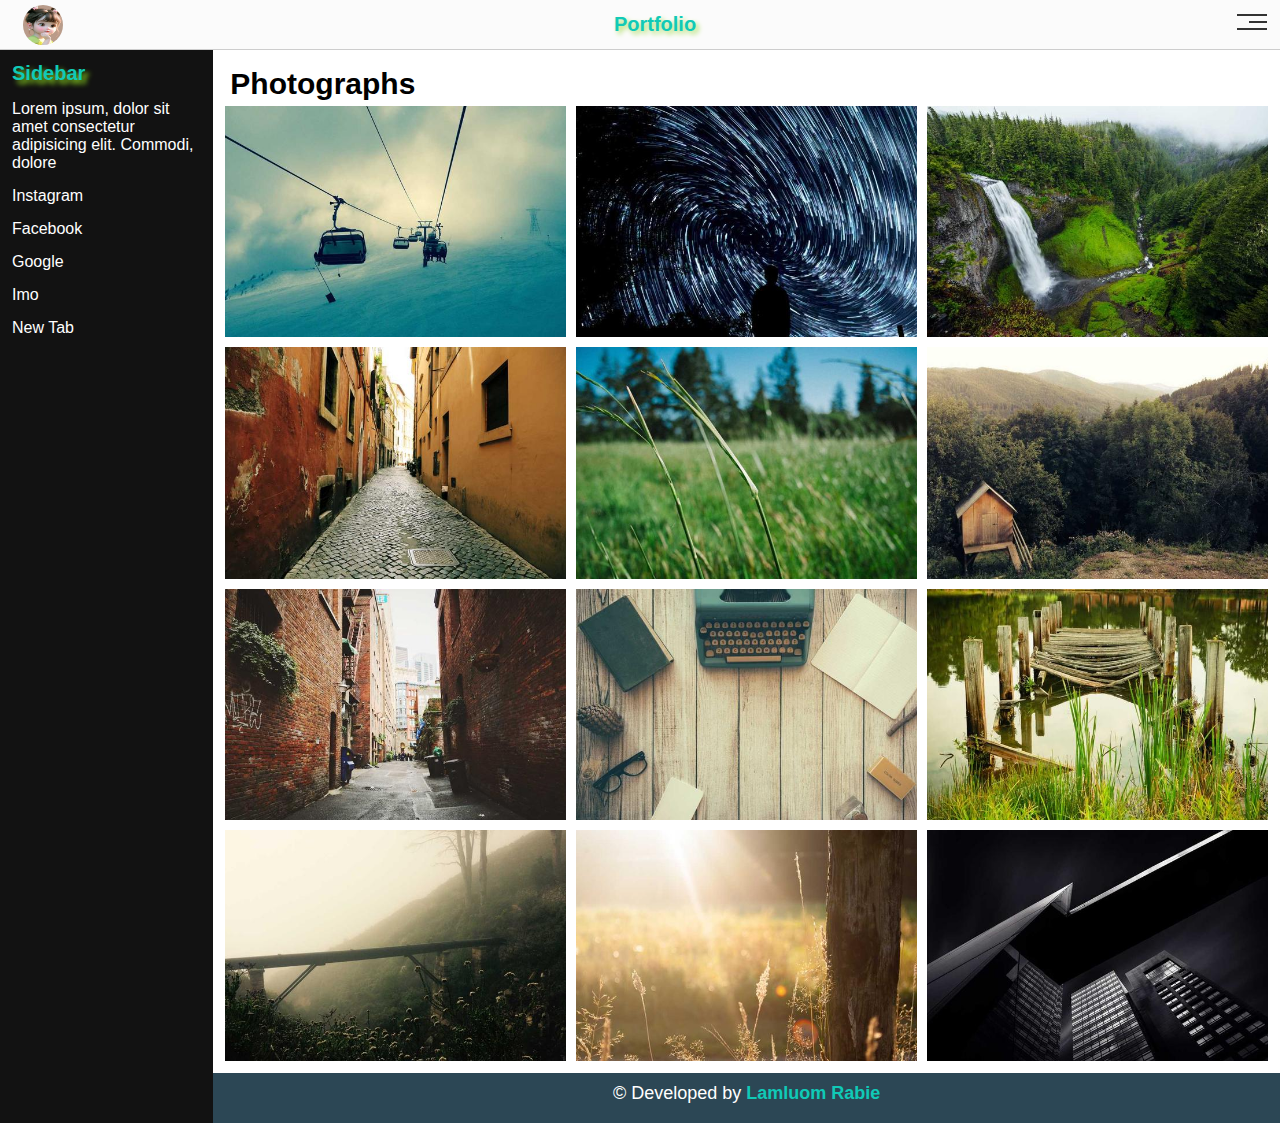
<file: index.html>
<!DOCTYPE html>
<html lang="en">

<head>
    <meta charset="UTF-8">
    <meta name="viewport" content="width=device-width, initial-scale=1.0">
    <link rel="stylesheet" href="./stylee.css">
    <title> lamluom</title>
</head>

<body>
    <header>

        <div class="header">
            <div class="container">
                <img class="logo" src="./images/212.webp" alt="" />
                <h3>
                    Portfolio
                </h3>

                <div class="links">
                    <span class="icon">
                        <span></span>
                        <span></span>
                        <span></span>
                    </span>
                    <ul>
                        <li><a href="./index.html">Home</a></li>
                        <li><a href="https://picsum.photos/600/400?random=1">Portfolio</a></li>
                        <li><a
                                href="https://www.bing.com/images/search?q=session+guitarist&form=IVCLTL&first=1">About</a>
                        </li>
                        <li><a href="./input.html">Contact</a></li>
                    </ul>
                </div>
            </div>
        </div>
    </header>
    <aside>
        <h3>
            Sidebar
        </h3>

        <p id="pr">Lorem ipsum, dolor sit amet consectetur adipisicing elit. Commodi, dolore</p>
        <a href="https://www.instagram.com"> Instagram </a>
        <a href="https://www.facebook.com"> Facebook </a>
        <a href="https://www.google.com"> Google </a>
        <a href="https://imo.im/faq-hotlist/Login-en"> Imo</a>
        <a href="./index.html"> New Tab </a>

    </aside>
    <Main>
        <h2>Photographs</h2>
        <div class="grid-container1">

            <div class="card">
                <img src="./images/328-600x400.jpg" alt="">
            </div>

            <div class="card">
                <img src="./images/1042-600x400.jpg" alt="">
            </div>

            <div class="card">
                <img src="./images/1039-600x400.jpg" alt="">

            </div>

            <div class="card">
                <img src="./images/322-600x400.jpg" alt="">
            </div>

            <div class="card">
                <img src="./images/18-600x400.jpg" alt="">
            </div>

            <div class="card">
                <img src="./images/424-600x400.jpg" alt="">
            </div>

            <div class="card">
                <img src="./images/1047-600x400.jpg" alt="">
            </div>

            <div class="card">
                <img src="./images/885-600x400.jpg" alt="">
            </div>

            <div class="card">
                <img src="./images/217-600x400.jpg" alt="">
            </div>

            <div class="card">
                <img src="./images/880-600x400.jpg" alt="">
            </div>

            <div class="card">
                <img src="./images/109-600x400.jpg" alt="">
            </div>

            <div class="card">
                <img src="./images/983-600x400.jpg" alt="">
            </div>
        </div>

    </Main>
    <footer>
        <p>
            &copy; Developed by
            <a href="https://www.facebook.com/profile.php?id=100011362466411&sk=about"><span>Lamluom Rabie</span></a>
        </p>
    </footer>
</body>

</html>
</file>
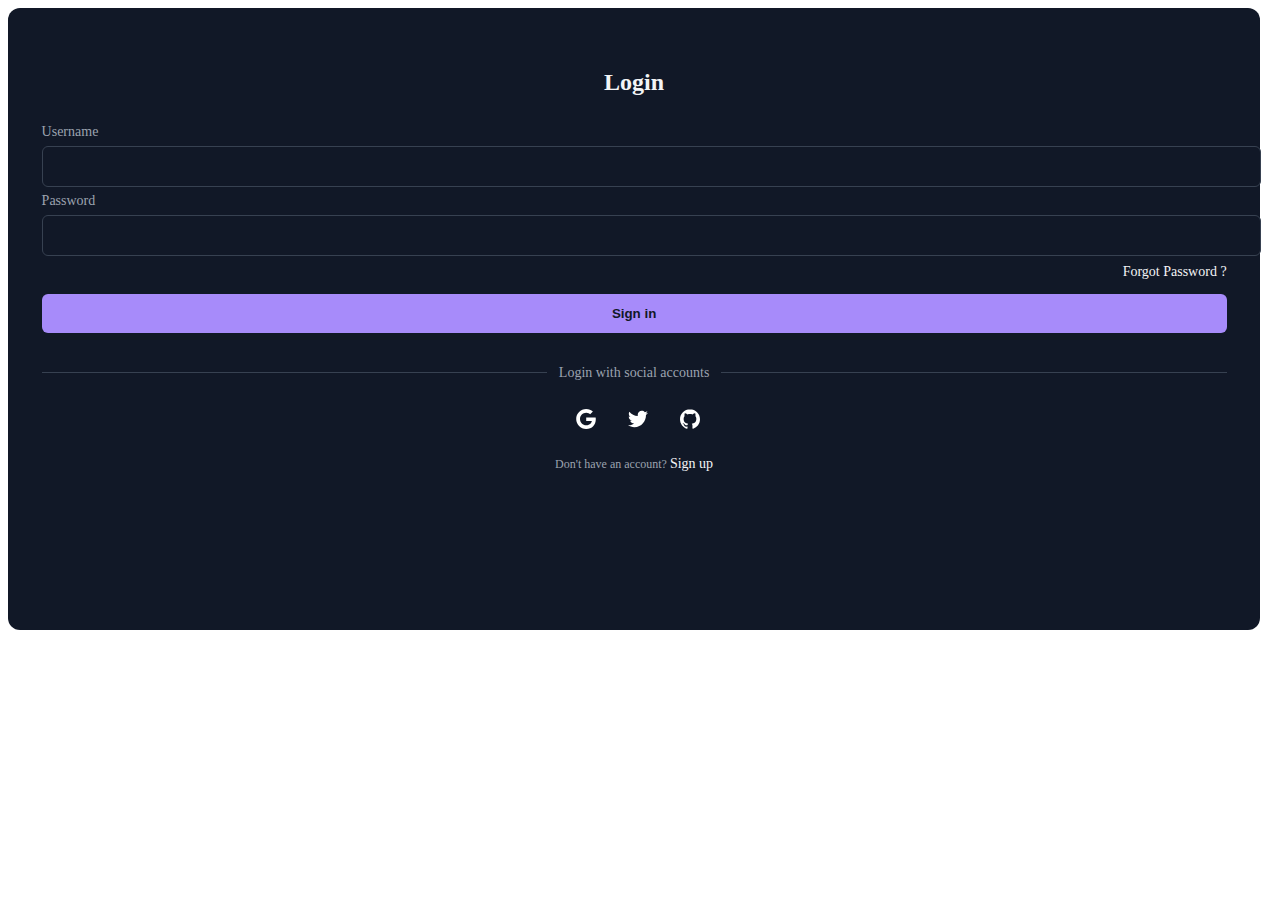
<file: input.html>
<!DOCTYPE html>
<html lang="en">

<head>
    <meta charset="UTF-8">
    <meta name="viewport" content="width=device-width, initial-scale=1.0">
    <title>lamluom</title>
    <link rel="stylesheet" href="input.css">
</head>

<body>
    <div class="form-container">
        <p class="title">Login</p>
        <form class="form">
            <div class="input-group">
                <label for="username">Username</label>
                <input type="text" name="username" id="username" placeholder="">
            </div>
            <div class="input-group">
                <label for="password">Password</label>
                <input type="password" name="password" id="password" placeholder="">
                <div class="forgot">
                    <a href="./input.html">Forgot Password ?</a>
                </div>
            </div>
            <button class="sign">Sign in</button>
        </form>
        <div class="social-message">
            <div class="line"></div>
            <p class="message">Login with social accounts</p>
            <div class="line"></div>
        </div>
        <div class="social-icons">
            <button aria-label="Log in with Google" class="icon">
                <svg xmlns="http://www.w3.org/2000/svg" viewBox="0 0 32 32" class="w-5 h-5 fill-current">
                    <path
                        d="M16.318 13.714v5.484h9.078c-0.37 2.354-2.745 6.901-9.078 6.901-5.458 0-9.917-4.521-9.917-10.099s4.458-10.099 9.917-10.099c3.109 0 5.193 1.318 6.38 2.464l4.339-4.182c-2.786-2.599-6.396-4.182-10.719-4.182-8.844 0-16 7.151-16 16s7.156 16 16 16c9.234 0 15.365-6.49 15.365-15.635 0-1.052-0.115-1.854-0.255-2.651z">
                    </path>
                </svg>
            </button>
            <button aria-label="Log in with Twitter" class="icon">
                <svg xmlns="http://www.w3.org/2000/svg" viewBox="0 0 32 32" class="w-5 h-5 fill-current">
                    <path
                        d="M31.937 6.093c-1.177 0.516-2.437 0.871-3.765 1.032 1.355-0.813 2.391-2.099 2.885-3.631-1.271 0.74-2.677 1.276-4.172 1.579-1.192-1.276-2.896-2.079-4.787-2.079-3.625 0-6.563 2.937-6.563 6.557 0 0.521 0.063 1.021 0.172 1.495-5.453-0.255-10.287-2.875-13.52-6.833-0.568 0.964-0.891 2.084-0.891 3.303 0 2.281 1.161 4.281 2.916 5.457-1.073-0.031-2.083-0.328-2.968-0.817v0.079c0 3.181 2.26 5.833 5.26 6.437-0.547 0.145-1.131 0.229-1.724 0.229-0.421 0-0.823-0.041-1.224-0.115 0.844 2.604 3.26 4.5 6.14 4.557-2.239 1.755-5.077 2.801-8.135 2.801-0.521 0-1.041-0.025-1.563-0.088 2.917 1.86 6.36 2.948 10.079 2.948 12.067 0 18.661-9.995 18.661-18.651 0-0.276 0-0.557-0.021-0.839 1.287-0.917 2.401-2.079 3.281-3.396z">
                    </path>
                </svg>
            </button>
            <button aria-label="Log in with GitHub" class="icon">
                <svg xmlns="http://www.w3.org/2000/svg" viewBox="0 0 32 32" class="w-5 h-5 fill-current">
                    <path
                        d="M16 0.396c-8.839 0-16 7.167-16 16 0 7.073 4.584 13.068 10.937 15.183 0.803 0.151 1.093-0.344 1.093-0.772 0-0.38-0.009-1.385-0.015-2.719-4.453 0.964-5.391-2.151-5.391-2.151-0.729-1.844-1.781-2.339-1.781-2.339-1.448-0.989 0.115-0.968 0.115-0.968 1.604 0.109 2.448 1.645 2.448 1.645 1.427 2.448 3.744 1.74 4.661 1.328 0.14-1.031 0.557-1.74 1.011-2.135-3.552-0.401-7.287-1.776-7.287-7.907 0-1.751 0.62-3.177 1.645-4.297-0.177-0.401-0.719-2.031 0.141-4.235 0 0 1.339-0.427 4.4 1.641 1.281-0.355 2.641-0.532 4-0.541 1.36 0.009 2.719 0.187 4 0.541 3.043-2.068 4.381-1.641 4.381-1.641 0.859 2.204 0.317 3.833 0.161 4.235 1.015 1.12 1.635 2.547 1.635 4.297 0 6.145-3.74 7.5-7.296 7.891 0.556 0.479 1.077 1.464 1.077 2.959 0 2.14-0.020 3.864-0.020 4.385 0 0.416 0.28 0.916 1.104 0.755 6.4-2.093 10.979-8.093 10.979-15.156 0-8.833-7.161-16-16-16z">
                    </path>
                </svg>
            </button>
        </div>
        <p class="signup">Don't have an account?
            <a rel="noopener noreferrer" href="#" class="">Sign up</a>
        </p>
    </div>
</body>

</html>
</file>
<file: stylee.css>
* {
  margin: 0;
  padding: 0;
  box-sizing: border-box;
  font-family: "arima", sans-serif;
}

html {
  scroll-behavior: smooth;
}

body {
  font-family: "Work Sans", sans-serif;
}

header {
  grid-area: header;
  padding: 13px;
  display: flex;
  justify-content: space-between;
  align-items: center;
  background-color: #fbfbfb;
  border-bottom: 1px solid #12121232;
}

.header .container {
  display: flex;
  justify-content: space-between;
  align-items: center;
}

.header .logo {
  padding: 10px;
  width: 60px;
  height: 60px;
  border-radius: 30px;
}

.header .links {
  position: relative;
}

.header .links:hover .icon span:nth-child(2) {
  width: 100%;
}

.header .links .icon {
  width: 30px;
  display: flex;
  flex-wrap: wrap;
  justify-content: flex-end;
}

.header .links .icon span {
  background-color: #333;
  margin-bottom: 5px;
  height: 2px;
}

.header .links .icon span:first-child {
  width: 100%;
}

.header .links .icon span:nth-child(2) {
  width: 60%;
  transition: 0.5s;
}

.header .links .icon span:last-child {
  width: 100%;
}

.header .links ul {
  list-style: none;
  margin: 0;
  padding: 0;
  background-color: #f6f6f6;
  position: absolute;
  right: 0;
  min-width: 200px;
  top: calc(100% + 15px);
  display: none;
  z-index: 1;
}

.header .links ul::before {
  content: "";
  border-width: 10px;
  border-style: solid;
  border-color: transparent transparent #f6f6f6 transparent;
  position: absolute;
  right: 5px;
  top: -20px;
}

.header .links:hover ul {
  display: block;
}

.header .links ul li a {
  display: block;
  padding: 15px;
  text-decoration: none;
  color: #333;
  transition: 0.5s;
}

.header .links ul li a:hover {
  padding-left: 25px;
}

.header .links ul li:not(:last-child) a {
  border-bottom: 1px solid #ddd;
}

h3 {
  color: #10cab7;
  font-size: 20px;
  font-weight: bold;
  text-shadow: 3px 3px 5px rgb(173, 222, 101);
}

h3:hover {
  transition: 0.6s;
  color: tomato;
  font-size: 40px;
  box-shadow: chartreuse;
}

/* Small */
@media (min-width: 768px) {
  .header {
    width: 750px;
  }

  body {
    width: 750px;
  }

  aside {
    display: none;
  }
}

@media (max-width: 800px) {
  aside {
    display: none;
  }

  body {
    grid-template-columns: repeat(1, 1fr);
    grid-template-areas: "header" "main" "footer";
  }
}

/* Medium */
@media (min-width: 992px) {
  .header {
    width: 970px;
  }

  body {
    width: 970px;
  }
}

/* Large */
@media (min-width: 1200px) {
  .header {
    width: 100%;
  }

  body {
    width: 100%;
  }
}

/* End Global Rules */
body {
  display: grid;
  min-height: 100svh;
  grid-template-columns: repeat(12, 1fr);
  grid-template-rows: 50px 1fr 50px;
  grid-template-areas:
    "header header header header header header header header header header header header"
    "aside aside main main main main main main main main main main"
    "aside aside footer footer footer footer footer footer footer footer footer footer";
}

/* start aside*/

aside {
  background-color: #121212;
  color: white;
  grid-area: aside;
  padding: 12px;
  display: flex;
  flex-direction: column;
  gap: 15px;
}

aside h3 {
  color: #10cab7;
  font-size: 20px;
  font-weight: bold;
  text-shadow: 4px 4px 5px rgb(137, 208, 30);
}

aside h3:hover {
  position: sticky;
  color: rgb(21, 21, 205);
  text-shadow: rgb(163, 143, 120);
  padding-left: 25px;
  transition-duration: 0.5s;
}

aside a:hover {
  color: blue;
  padding-left: 25px;
  text-shadow: rgb(215, 6, 48);
  border-radius: 30px;
  background-color: white;
  transition-duration: 0.5s;
}

aside a {
  text-decoration: none;
  color: white;
}

aside #pr:hover {
  width: 100%;
  position: sticky;
  padding-left: 25px;
  transition-duration: 0.5s;
  background-color: #333;
  border-radius: 30px;
}

/* end aside */
/* start main */
main {
  grid-area: main;
  padding: 12px;
}

main h2 {
  font-size: 30px;
  margin: 5px;
}

.grid-container1 {
  display: grid;
  grid-template-columns: repeat(auto-fill, minMax(300px, 1fr));
  gap: 10px;
}

.card {
  background-color: #121212;
  color: #fbfbfb;
  overflow: hidden;
}

.card img {
  width: 100%;
  height: 100%;
  object-fit: cover;
  transform: scale(1);
  transition-duration: 0.4s;
  -webkit-transform: scale(1);
  -moz-transform: scale(1);
  -ms-transform: scale(1);
  -o-transform: scale(1);
}

.card img:hover {
  transform: scale(1.2) rotate(7deg);
  -webkit-transform: scale(1.2) rotate(7deg);
  -moz-transform: scale(1.2) rotate(7deg);
  -ms-transform: scale(1.2) rotate(7deg);
  -o-transform: scale(1.2) rotate(7deg);
}

/*end main */
/*start footer*/
footer {
  display: flex;
  justify-content: center;
  grid-area: footer;
  background-color: #2c4755;
  color: white;
  padding: 10px;
  text-align: center;
  font-size: 18px;
}

footer span {
  font-weight: bold;
  color: #10cab7;
}

footer a:hover {
  color: blue;
  padding-left: 16px;
  text-shadow: rgb(215, 6, 48);
  border-radius: 30px;
  background-color: white;
  transition-duration: 0.5s;
}

footer a {
  text-decoration: none;
  color: white;
}

/* end footer */

@media (max-width: 800px) {
  aside {
    display: none;
  }

  body {
    grid-template-columns: repeat(1, 1fr);
    grid-template-areas: "header" "main" "footer";
  }
}
</file>
<file: input.css>
/* Small */
@media (min-width: 768px) {
    body {
        width: 750px;
    }
}

@media (max-width:800px) {
    body {
        width: 100%;
    }

}

/* Medium */
@media (min-width: 992px) {
    body {
        width: 960px;
    }
}

/* Large */
@media (min-width: 1200px) {

    body {
        width: 100%;
    }
}

/* ------------------------------------------------------ */

body {
    width: 1185px;
    height: 555px;
}

.form-container {
    width: 100%;
    height: 100%;
    border-radius: 0.75rem;
    background-color: rgba(17, 24, 39, 1);
    padding: 2.1rem;
    color: rgba(243, 244, 246, 1);
}

.title {
    text-align: center;
    font-size: 1.5rem;
    line-height: 2rem;
    font-weight: 700;
}

.form {
    margin-top: 1.5rem;
    padding: 0;
    box-sizing: border-box;
}

.input-group {
    margin-top: 0.25rem;
    font-size: 0.875rem;
    line-height: 1.25rem;
}

.input-group label {
    display: block;
    color: rgba(156, 163, 175, 1);
    margin-bottom: 4px;
}

.input-group input {
    width: 100%;
    border-radius: 0.375rem;
    border: 1px solid rgba(55, 65, 81, 1);
    outline: 0;
    background-color: rgba(17, 24, 39, 1);
    padding: 0.75rem 1rem;
    color: rgba(243, 244, 246, 1);
}

.input-group input:focus {
    border-color: rgba(167, 139, 250);
}

.forgot {
    display: flex;
    justify-content: flex-end;
    font-size: 0.75rem;
    line-height: 1rem;
    color: rgba(156, 163, 175, 1);
    margin: 8px 0 14px 0;
}

.forgot a,
.signup a {
    color: rgba(243, 244, 246, 1);
    text-decoration: none;
    font-size: 14px;
}

.forgot a:hover,
.signup a:hover {
    text-decoration: underline rgba(167, 139, 250, 1);
}

.sign {
    display: block;
    width: 100%;
    background-color: rgba(167, 139, 250, 1);
    padding: 0.75rem;
    text-align: center;
    color: rgba(17, 24, 39, 1);
    border: none;
    border-radius: 0.375rem;
    font-weight: 600;
}

.social-message {
    display: flex;
    align-items: center;
    padding-top: 1rem;
}

.line {
    height: 1px;
    flex: 1 1 0%;
    background-color: rgba(55, 65, 81, 1);
}

.social-message .message {
    padding-left: 0.75rem;
    padding-right: 0.75rem;
    font-size: 0.875rem;
    line-height: 1.25rem;
    color: rgba(156, 163, 175, 1);
}

.social-icons {
    display: flex;
    justify-content: center;
}

.social-icons .icon {
    border-radius: 0.125rem;
    padding: 0.75rem;
    border: none;
    background-color: transparent;
    margin-left: 8px;
}

.social-icons .icon svg {
    height: 1.25rem;
    width: 1.25rem;
    fill: #fff;
}

.signup {
    text-align: center;
    font-size: 0.75rem;
    line-height: 1rem;
    color: rgba(156, 163, 175, 1);
}
</file>
